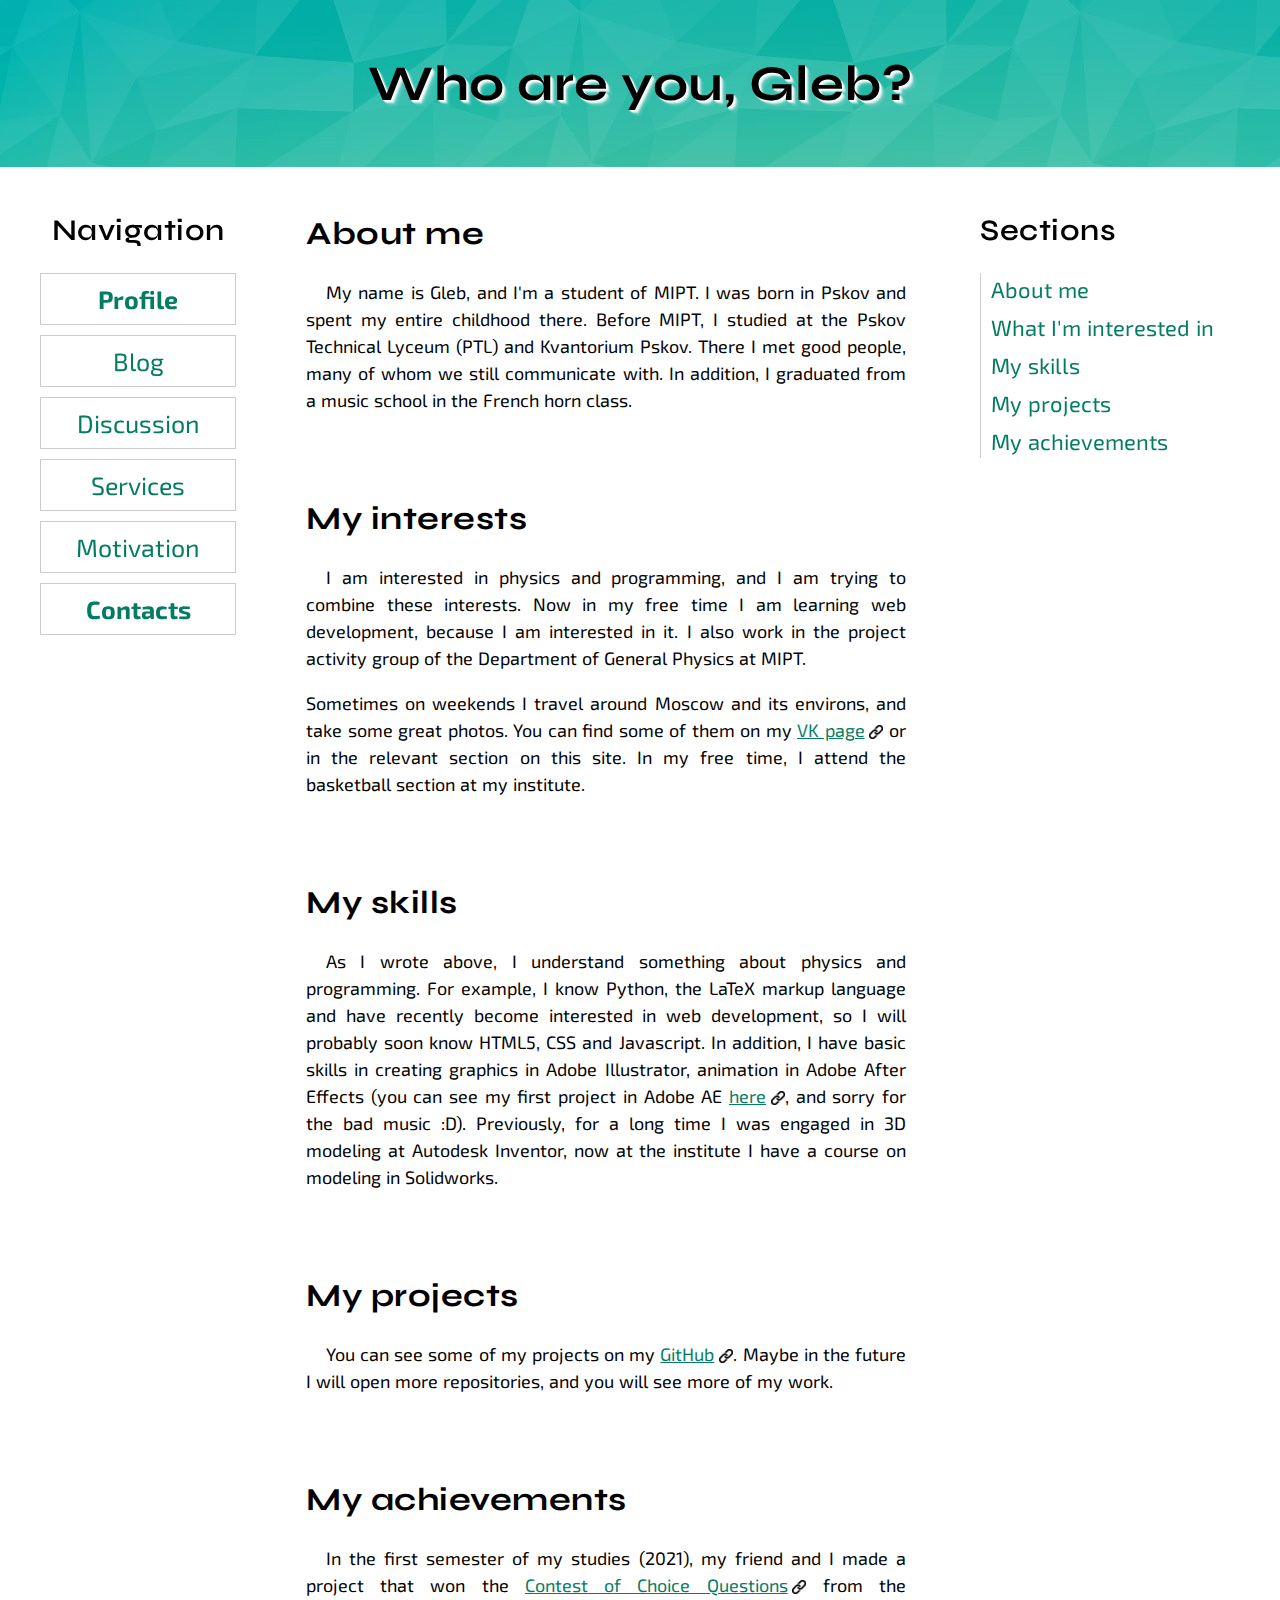
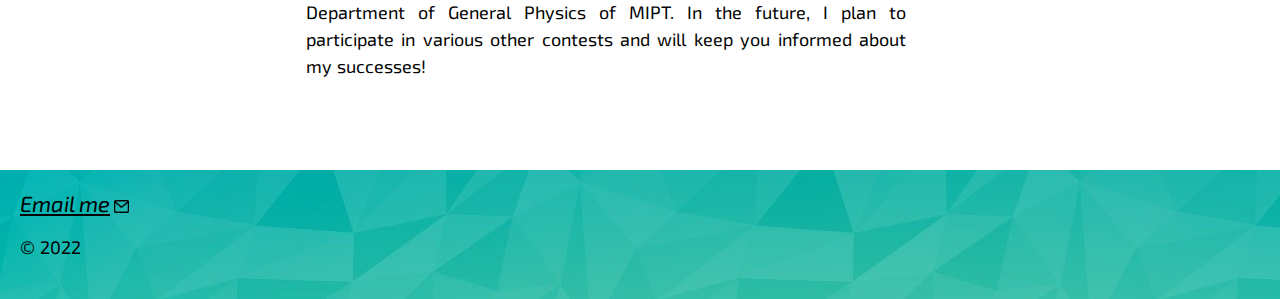
<file: index.html>
<!DOCTYPE html>
<html lang="en" prefix="og: https://ogp.me/ns#">
<head>
    <meta charset="UTF-8">
    <meta name="author" content="Gleb Lugovtsov"/>
    <meta name="description" content="Here you can find information about me and my interests."/>

    <meta property="og:title" content="Gleb Lugovtsov — personal website"/>
    <meta property="og:description" content="Hello! This site about me and my interests. Here you can find some of my thoughts and photos."/>
    <meta property="og:site_name" content="Personal website" />
    <meta property="og:type" content="profile" />
    <meta property="og:url" content="https://scigle.ru/" />
    <meta property="og:image" content="https://scigle.ru/open-graph-image.png"/>

    <title>Gleb Lugovtsov — profile</title>

    <link rel="shortcut icon" href="icon_1.png" type="image/x-icon">
    <link rel="stylesheet" href="styles.css">
</head>
<body>

    <header>
        <h1>Who are you, Gleb?</h1>
    </header>


    <main>
        <section id="about-me">
            <h2>About me</h2>

            <p>
                My name is Gleb, and I'm a student of MIPT. I was born in Pskov and spent my entire childhood there.
                Before MIPT, I studied at the Pskov Technical Lyceum (PTL) and Kvantorium Pskov.
                There I met good people, many of whom we still communicate with.
                In addition, I graduated from a music school in the French horn class.
            </p>
        </section>

        <section id="my-interests">
            <h2>My interests</h2>

            <p>
                I am interested in physics and programming, and I am trying to combine these interests.
                Now in my free time I am learning web development, because I am interested in it.
                I also work in the project activity group of the Department of General Physics at MIPT.
            </p>
            <p>
                Sometimes on weekends I travel around Moscow and its environs, and take some great photos.
                You can find some of them on my <a href="https://vk.com/gleblug">VK page</a> or in the relevant
                section on this site. In my free time, I attend the basketball section at my institute.
            </p>
        </section>

        <section id="my-skills">
            <h2>My skills</h2>

            <p>
                As I wrote above, I understand something about physics and programming.
                For example, I know Python, the LaTeX markup language and have recently become interested in
                web development, so I will probably soon know HTML5, CSS and Javascript.
                In addition, I have basic skills in creating graphics in Adobe Illustrator, animation in Adobe After Effects
                (you can see my first project in Adobe AE <a href="https://youtu.be/SaNFp8mNNlQ">here</a>, and
                sorry for the bad music :D). Previously, for a long time I was engaged in 3D modeling at Autodesk Inventor,
                now at the institute I have a course on modeling in Solidworks.
            </p>
        </section>

        <section id="my-projects">
            <h2>My projects</h2>

            <p>
                You can see some of my projects on my <a href="https://github.com/galera951">GitHub</a>.
                Maybe in the future I will open more repositories, and you will see more of my work.
            </p>
        </section>

        <section id="my-achievements">
            <h2>My achievements</h2>

            <p>
                In the first semester of my studies (2021), my friend and I made a project that won the
                <a href="https://mipt.ru/education/chair/physics/vopros-po-vyboru/1-kurs-zima-2022.php">
                Сontest of Сhoice Questions</a> from the Department of General Physics of MIPT.
                In the future, I plan to participate in various other contests and will keep you informed about my successes!
            </p>
        </section>
    </main>


    <aside>
        <h2>Sections</h2>

        <ul>
            <li><a href="#about-me">About me</a></li>
            <li><a href="#my-interests">What I'm interested in</a></li>
            <li><a href="#my-skills">My skills</a></li>
            <li><a href="#my-projects">My projects</a></li>
            <li><a href="#my-achievements">My achievements</a></li>
        </ul>
    </aside>


    <nav>
        <h2>Navigation</h2>

        <ul>
            <li><a href="">Profile</a></li>
            <li><a href="/blog">Blog</a></li>
            <li><a href="/discussion">Discussion</a></li>
            <li><a href="/services">Services</a></li>
            <li><a href="/motivation">Motivation</a></li>
            <li><a href="">Contacts</a></li>
        </ul>
    </nav>


    <footer>
        <address>
            <a href="mailto:galera951@gmail.com?subject=Email%20from%20the%20website. &amp;body=Hi%20Gleb!">
                Email me
            </a>
        </address>

        <p>&copy; 2022</p>
    </footer>

</body>
</html>
</file>
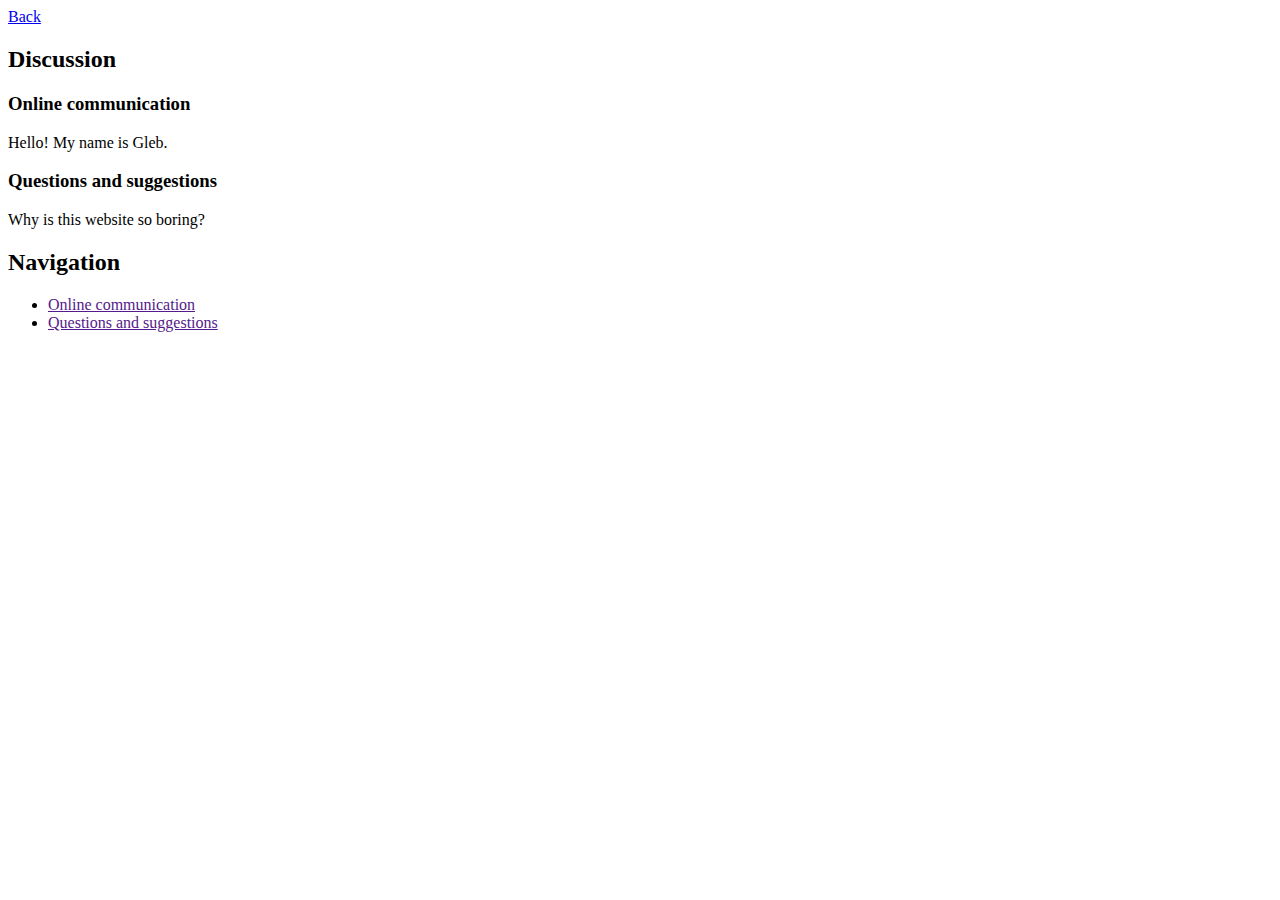
<file: discussion/index.html>
<!DOCTYPE html>
<html lang="en">
<head>
    <meta charset="UTF-8">
    <title>Gleb Lugovtsov — discussion</title>
</head>
<body>
    <header>
        <a href="../">Back</a>
    </header>

    <main>

        <article>
            <h2>Discussion</h2>

            <section>
                <h3>Online communication</h3>

                <p>Hello! My name is Gleb.</p>
            </section>

            <section>
                <h3>Questions and suggestions</h3>

                <p>Why is this website so boring?</p>
            </section>
        </article>

        <aside>
            <h2>Navigation</h2>

            <ul>
                <li><a href="">Online communication</a></li>
                <li><a href="">Questions and suggestions</a></li>
            </ul>
        </aside>

    </main>

    <footer>

    </footer>
</body>
</html>
</file>
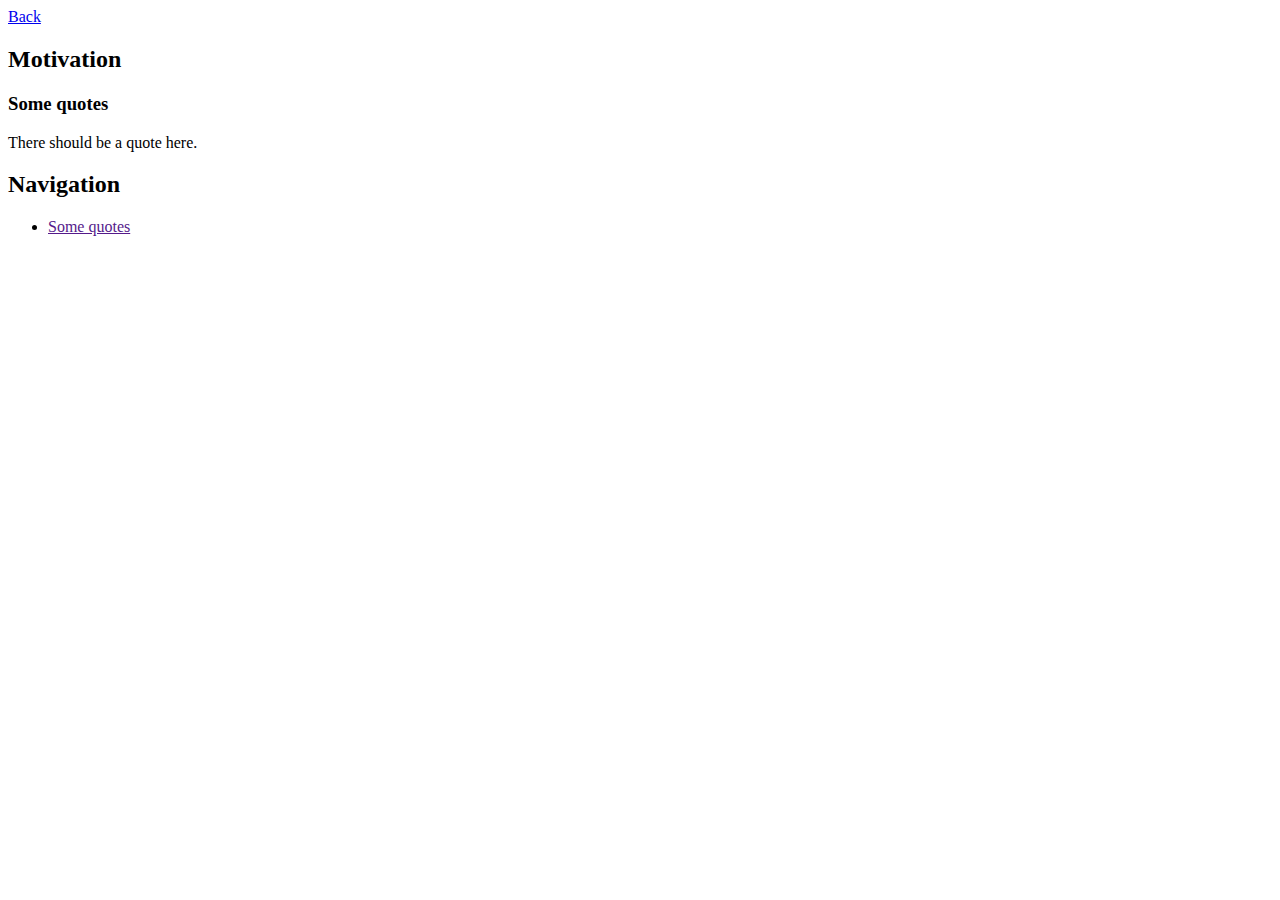
<file: motivation/index.html>
<!DOCTYPE html>
<html lang="en">
<head>
    <meta charset="UTF-8">
    <title>Gleb Lugovtsov — motivation</title>
</head>
<body>
<header>
    <a href="../">Back</a>
</header>

<main>

    <article>
        <h2>Motivation</h2>

        <section>
            <h3>Some quotes</h3>

            <p>There should be a quote here.</p>
        </section>
    </article>

    <aside>
        <h2>Navigation</h2>

        <ul>
            <li><a href="">Some quotes</a></li>
        </ul>
    </aside>

</main>

<footer>

</footer>
</body>
</html>
</file>
<file: styles.css>
@import url('https://fonts.googleapis.com/css2?family=Syne:wght@600;700&display=swap');
@import url('https://fonts.googleapis.com/css2?family=Exo+2:ital,wght@0,400;0,700;1,400&display=swap');

/* General setup */

* {
    box-sizing: border-box;
}

html {
    font-family: 'Exo 2', sans-serif;
    font-size: 10px;
}

body {
    margin: 0 auto;
    min-width: 1000px;
    max-width: 1920px;
}

/* Layout */

nav {
    float: left;
    width: 20%;
    position: sticky;
    top: 30px;
}

main {
    display: inline-block;
    width: 50%;
    margin-left: 30px;
}

aside {
    float: right;
    width: 25%;
    position: sticky;
    top: 30px;
}

footer {
    clear: both;
    margin-top: 50px;
    font-size: 2.2rem;
}

header, section, aside, nav, footer {
    padding: 20px;
}

header, footer {
    background-image: url(_images/title-bg.jpg);
    background-position-y: 500px;
    width: auto;
}

header h1 {
    text-shadow: 1px 1px 1px #ffffff,
    2px 2px 1px rgba(255, 255, 255, 0.75),
    3px 3px 1px rgba(255, 255, 255, 0.5),
    4px 4px 1px rgba(255, 255, 255, 0.25),
    6px 6px 1px rgba(255, 255, 255, 0.1);
}

section {
    float: left;
    width: 100%;
}

h1, h2, h3 {
    font-family: 'Syne', sans-serif;
    font-weight: bold;
    letter-spacing: 0.05rem;
}

h1 {
    font-size: 5rem;
    text-align: center;
}

h2 {
    font-size: 3.2rem;
}

h3 {
    font-size: 210%;
}

p, li {
    font-size: 1.8rem;
    line-height: 1.5;
    word-spacing: 1px;
    text-align: justify;
}

section h2 + p {
    text-indent: 20px;
}

/* Links */

a {
    outline: none;
}

a[href*="http"] {
    padding-right: 19px;
    background: url(_images/link.png) no-repeat 100% 0.3em;
    background-size: 0.8em 0.8em;
}

a:link, a:visited {
    color: #047c62;
}

a:focus, a:hover {
    text-decoration: none;
}

a:active {
    color: white;
    background-color: #047c62;
}

a[href*="mailto:"] {
    color: black;
    padding-right: 19px;
    background: url(_images/email.png) no-repeat 100% 0.45em;
    background-size: 0.7em 0.6em;
}

/* Lists */

ul, ol {
    margin: 1.6rem 0;
}

ul {
    list-style-type: circle;
}

ol {
    list-style-type: lower-latin;
}

/* Nav menu*/

nav h2 {
    margin-left: 2rem;
    text-align: center;
    font-size: 3rem;
    font-weight: 600;
}

nav ul {
    padding-left: 0;
    margin-top: 0.8rem;
    margin-left: 2rem;
    list-style-type: none;
}

nav li {
    margin-bottom: 1rem;
}

nav li a {
    text-decoration: none;
    display: inline-block;
    width: 100%;
    line-height: 2;
    text-align: center;
    font-size: 2.5rem;
    border: 1px solid #ccc;
}

nav li a:hover, nav li a:focus {
    color: #fff;
    background-color: #047c62;
}

nav li a:active {
    background-color: #065041;
    position: relative;
    top: 3px;
    left: 3px;
}

nav li a[href=""] {
    font-weight: bold;
}

/* Side menu */

aside h2 {
    text-align: left;
    font-size: 3rem;
    font-weight: 600;
}

aside ul {
    padding-left: 1em;
    margin-top: 0.8rem;
    list-style-type: none;
    border-left: 1px solid #ccc;
}

aside li {
    margin-bottom: 0.5rem;
}

aside li a {
    text-decoration: none;
    font-size: 2.2rem;
}

aside li a:hover, aside li a:focus {
    text-decoration: underline;
}
</file>
